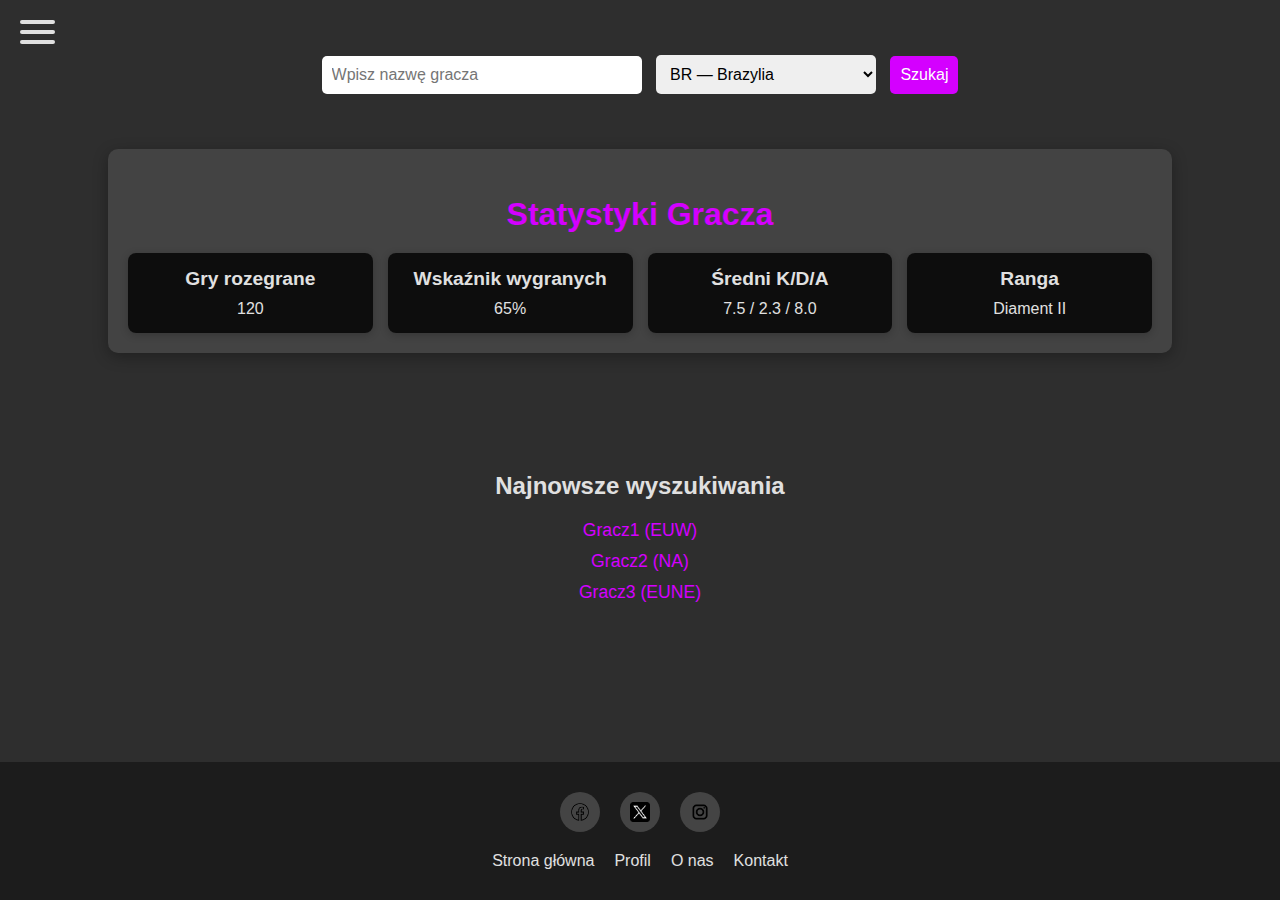
<file: index.html>
<!DOCTYPE html>
<html lang="pl">
<head>
    <meta charset="UTF-8">
    <meta name="viewport" content="width=device-width, initial-scale=1.0">
    <title>Główna</title>
    <link rel="stylesheet" href="cssindex.css">
</head>
<body>
    <div class="kontener-menu">
        <div class="hamburger">
            <span></span>
            <span></span>
            <span></span>
        </div>
        <nav class="menu">
            <ul>
                <li><a href="index.html">Główna</a></li>
                <li><a href="profil.html">Profil</a></li>
                <li><a href="about.html">O nas</a></li>
                <li><a href="contact.html">Kontakt</a></li>
                <li><a href="faq.html">FAQ</a></li>
                <li><a href="galeria.html">Galeria</a></li>
                <li><a href="tekst.html">O grze</a></li>
                <li><a href="tournament.html">Turnieje</a></li>
                <li><a href="login.html">Wyloguj</a></li>
            </ul>
        </nav>
    </div>

    <div class="kontener-wyszukiwania">
        <input type="text" placeholder="Wpisz nazwę gracza" id="nazwa-gracza">
        <select id="serwer">
            <option value="BR">BR — Brazylia</option>
            <option value="EUNE">EUNE — Europa Północno-Wschodnia</option>
            <option value="EUW">EUW — Europa Zachodnia</option>
            <option value="LAN">LAN — Ameryka Łacińska Północna</option>
            <option value="LAS">LAS — Ameryka Łacińska Południowa</option>
            <option value="NA">NA — Ameryka Północna</option>
            <option value="OCE">OCE — Oceania</option>
            <option value="RU">RU — Rosja</option>
        </select>
        <button onclick="wyszukajGracza()">Szukaj</button>
    </div>

    <div class="sekcja-stats">
        <h2>Statystyki Gracza</h2>
        <div class="siato-stats">
            <div class="przedmiot-statystyki">
                <h3>Gry rozegrane</h3>
                <p>120</p>
            </div>
            <div class="przedmiot-statystyki">
                <h3>Wskaźnik wygranych</h3>
                <p>65%</p>
            </div>
            <div class="przedmiot-statystyki">
                <h3>Średni K/D/A</h3>
                <p>7.5 / 2.3 / 8.0</p>
            </div>
            <div class="przedmiot-statystyki">
                <h3>Ranga</h3>
                <p>Diament II</p>
            </div>
        </div>
    </div>

    <div class="najnowsze-wyszukiwania">
        <h2>Najnowsze wyszukiwania</h2>
        <ul>
            <li><a href="#">Gracz1 (EUW)</a></li>
            <li><a href="#">Gracz2 (NA)</a></li>
            <li><a href="#">Gracz3 (EUNE)</a></li>
        </ul>
    </div>

    <!-- Animated Footer -->
    <footer class="stopka">
        <div class="social-media">
            <a href="#" class="social-link"><img src="fc.png" alt="Facebook"></a>
            <a href="#" class="social-link"><img src="x.png" alt="Twitter"></a>
            <a href="#" class="social-link"><img src="ig.png" alt="Instagram"></a>
        </div>
        <div class="sitemap">
            <ul>
                <li><a href="index.html">Strona główna</a></li>
                <li><a href="profil.html">Profil</a></li>
                <li><a href="about.html">O nas</a></li>
                <li><a href="contact.html">Kontakt</a></li>
            </ul>
        </div>
    </footer>

    <script>
      const hamburger = document.querySelector('.hamburger');
      const menu = document.querySelector('.menu');

      hamburger.addEventListener('click', () => {
      hamburger.classList.toggle('otwarte'); 
      menu.classList.toggle('otwarte'); 
});
    </script>
</body>
</html>
</file>
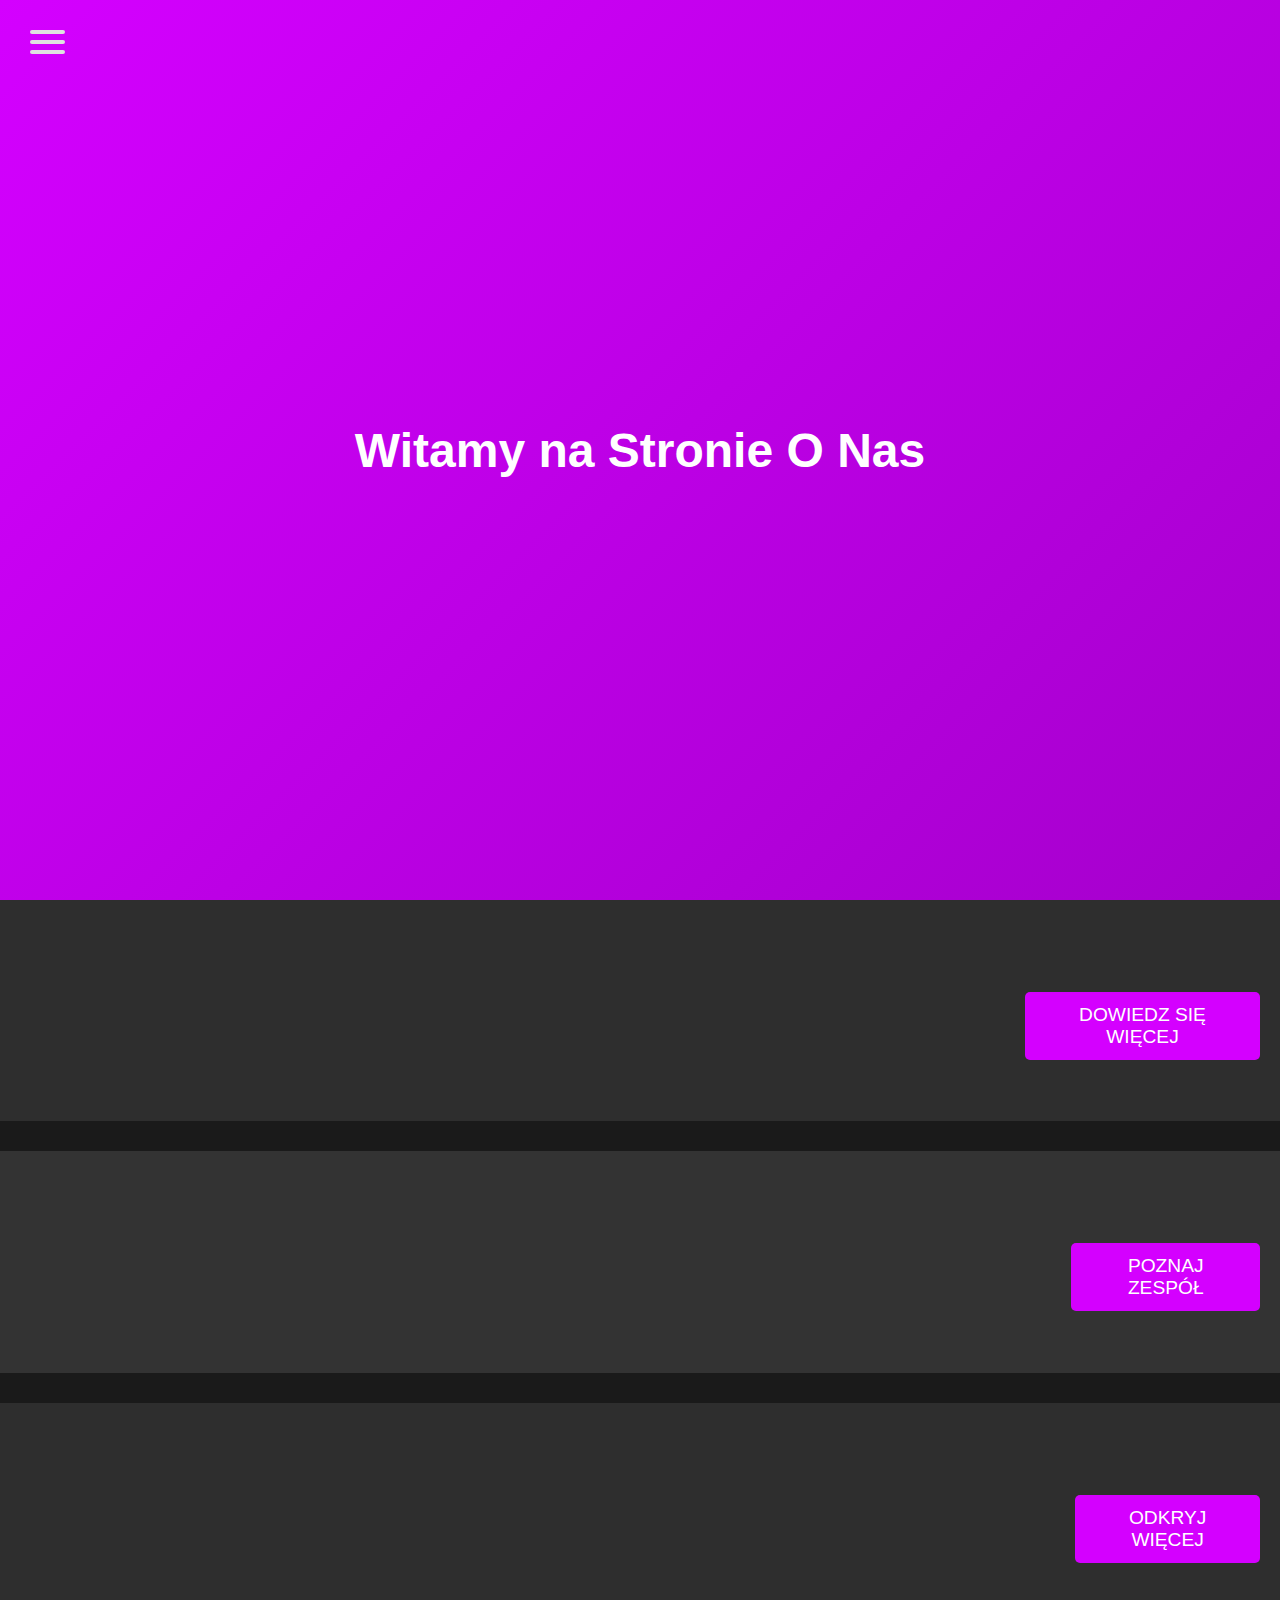
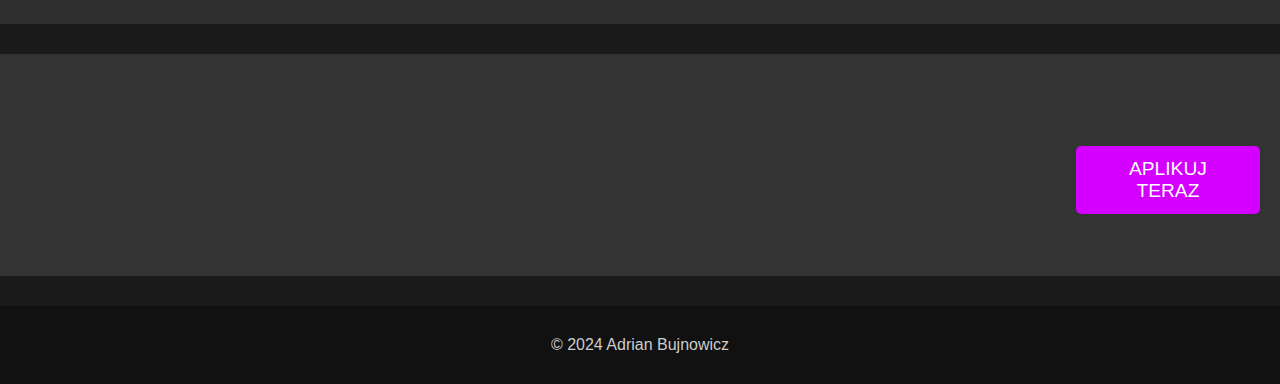
<file: about.html>
<!DOCTYPE html>
<html lang="pl">
<head>
    <meta charset="UTF-8">
    <meta name="viewport" content="width=device-width, initial-scale=1.0">
    <title>O Nas</title>
    <link rel="stylesheet" href="cssabout.css">
</head>
<body>

    <div class="hamburger">
        <span></span>
        <span></span>
        <span></span>
    </div>
    <nav class="menu">
        <ul>
            <li><a href="index.html">Główna</a></li>
            <li><a href="profil.html">Profil</a></li>
            <li><a href="about.html">O nas</a></li>
            <li><a href="contact.html">Kontakt</a></li>
            <li><a href="faq.html">FAQ</a></li>
            <li><a href="galeria.html">Galeria</a></li>
            <li><a href="tekst.html">O grze</a></li>
            <li><a href="tournament.html">Turnieje</a></li>
            <li><a href="login.html">Wyloguj</a></li>
        </ul>
    </nav>

    <section class="bohater">
        <h1>Witamy na Stronie O Nas</h1>
    </section>

    <section class="sekcja">
        <h2>Nasza Misja</h2>
        <p>Staramy się wprowadzać innowacyjne i ekscytujące rozwiązania dla naszych użytkowników, zapewniając każdemu doświadczenie pełne płynności i zaangażowania.</p>
        <a href="#" class="przycisk">Dowiedz się więcej</a>
    </section>

    <section class="sekcja">
        <h2>Nasza Drużyna</h2>
        <p>Nasza drużyna składa się z pasjonatów, którzy wnosi różnorodne umiejętności i kreatywność, aby osiągnąć wspólne cele.</p>
        <a href="#" class="przycisk">Poznaj Zespół</a>
    </section>

    <section class="sekcja">
        <h2>Nasze Wartości</h2>
        <p>Cenimy uczciwość, innowacyjność i doskonałość. Te zasady kierują wszystkim, co robimy – od produktów, które tworzymy, po relacje, które budujemy.</p>
        <a href="#" class="przycisk">Odkryj Więcej</a>
    </section>

    <section class="sekcja">
        <h2>Dołącz Do Nas</h2>
        <p>Zawsze szukamy utalentowanych i zmotywowanych osób, które dołączą do naszego zespołu. Jeśli jesteś gotów, aby wprowadzić zmiany, chcemy Cię poznać!</p>
        <a href="#" class="przycisk">Aplikuj Teraz</a>
    </section>

    <footer>
        <p>&copy; 2024 Adrian Bujnowicz</p>
    </footer>

    <script>
        const hamburger = document.querySelector('.hamburger');
        const menu = document.querySelector('.menu');

        hamburger.addEventListener('click', () => {
            hamburger.classList.toggle('otwarte');
            menu.classList.toggle('otwarte');
        });

        const ukryteElementy = document.querySelectorAll('.ukryte');

        function sprawdzWidoczność() {
            ukryteElementy.forEach(element => {
                const rect = element.getBoundingClientRect();
                if (rect.top <= window.innerHeight && rect.bottom >= 0) {
                    element.classList.add('widoczne');
                }
            });
        }

        window.addEventListener('scroll', sprawdzWidoczność);
        window.addEventListener('load', sprawdzWidoczność);
    </script>
</body>
</html>
</file>
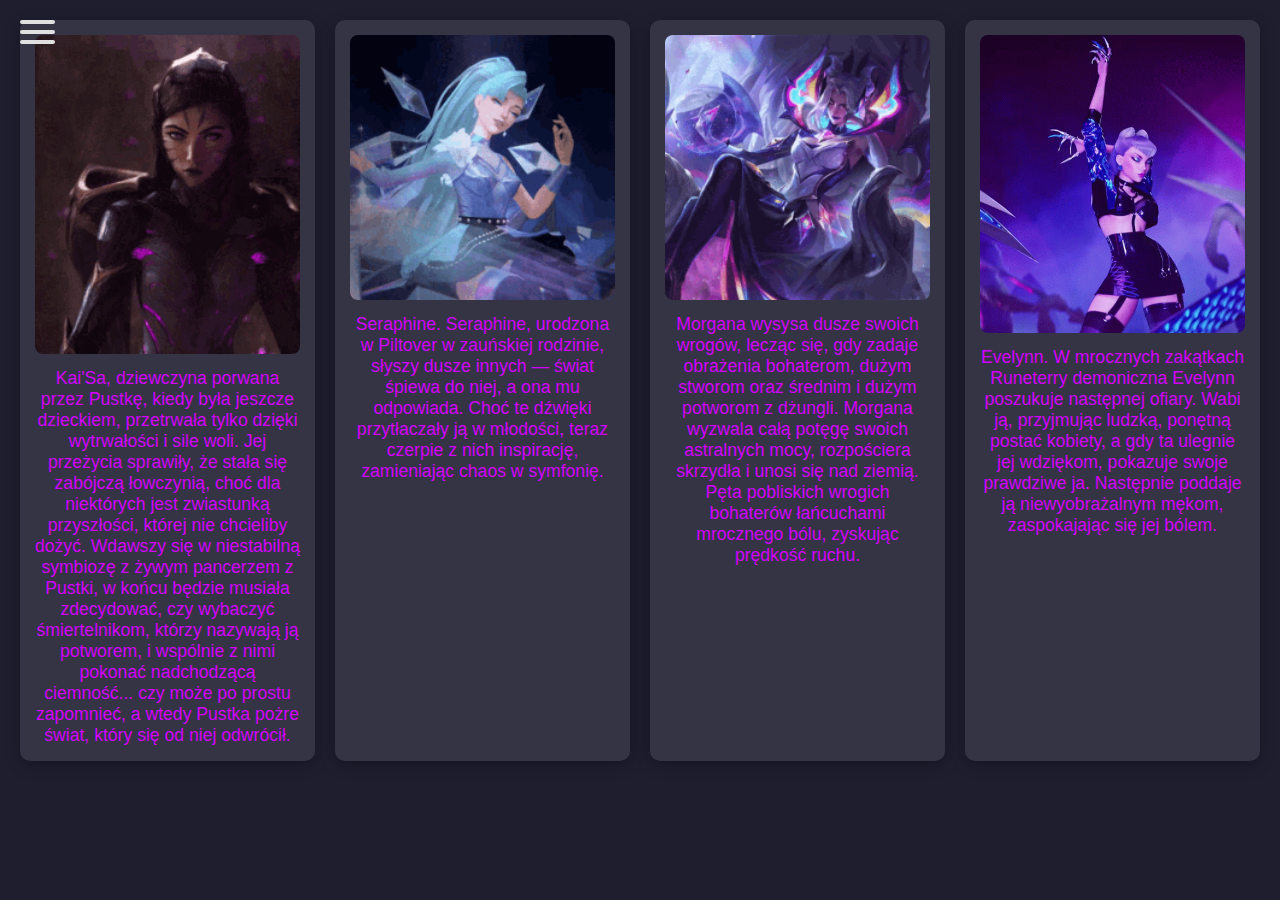
<file: galeria.html>
<!DOCTYPE html>
<html lang="pl">
<head>
    <meta charset="UTF-8">
    <meta name="viewport" content="width=device-width, initial-scale=1.0">
    <title>Galeria</title>
    <style>
        body {
            margin: 0;
            font-family: 'Arial', sans-serif;
            background-color: #1e1e2f;
            color: #e0e0e0;
            overflow-x: hidden;
        }

        .kontener-menu {
            position: absolute;
            top: 20px;
            left: 20px;
            z-index: 200;
        }

        .hamburger {
            cursor: pointer;
            display: flex;
            flex-direction: column;
            gap: 6px;
            transition: transform 0.3s ease;
        }

        .hamburger span {
            width: 35px;
            height: 4px;
            background: #e0e0e0;
            border-radius: 2px;
            transition: all 0.3s ease;
        }

        .menu {
            position: absolute;
            top: 60px;
            left: 0;
            background: rgba(0, 0, 0, 0.9);
            backdrop-filter: blur(8px);
            box-shadow: 0 4px 10px rgba(0, 0, 0, 0.5);
            border-radius: 8px;
            display: none;
            flex-direction: column;
            padding: 20px;
            transform: translateX(-100%);
            transition: transform 0.3s ease;
        }

        .menu.otwarte {
            transform: translateX(0);
            display: flex;
        }

        .menu ul {
            list-style: none;
            padding: 0;
            margin: 0;
        }

        .menu ul li {
            margin: 10px 0;
        }

        .menu ul li a {
            text-decoration: none;
            color: #b0b0b0;
            font-size: 1.2rem;
            font-weight: bold;
            text-transform: uppercase;
            letter-spacing: 2px;
            padding: 8px 10px;
            border-radius: 5px;
            transition: all 0.3s ease;
        }

        .menu ul li a:hover {
            background-color: #d400ff;
            color: white;
        }

        .hamburger.otwarte {
            transform: rotate(90deg);
        }

        .hamburger.otwarte span:nth-child(1) {
            transform: translateY(10px) rotate(45deg);
        }

        .hamburger.otwarte span:nth-child(2) {
            opacity: 0;
        }

        .hamburger.otwarte span:nth-child(3) {
            transform: translateY(-10px) rotate(-45deg);
        }

        .gallery {
            display: grid;
            grid-template-columns: repeat(auto-fit, minmax(250px, 1fr));
            gap: 20px;
            padding: 20px;
            animation: fadeIn 1.5s ease;
        }

        .gallery-item {
            background: rgba(255, 255, 255, 0.1);
            padding: 15px;
            border-radius: 10px;
            box-shadow: 0 4px 15px rgba(0, 0, 0, 0.3);
            transition: transform 0.3s ease, box-shadow 0.3s ease;
            position: relative;
        }

        .gallery-item:hover {
            transform: translateY(-10px);
            box-shadow: 0 8px 20px rgba(0, 0, 0, 0.5);
        }

        .gallery-item img {
            width: 100%;
            height: auto;
            border-radius: 8px;
        }

        .gallery-item .description {
            margin-top: 10px;
            text-align: center;
            color: #d400ff;
            font-size: 1.1rem;
        }

        @keyframes fadeIn {
            from {
                opacity: 0;
            }
            to {
                opacity: 1;
            }
        }
    </style>
</head>
<body>
    <div class="kontener-menu">
        <div class="hamburger">
            <span></span>
            <span></span>
            <span></span>
        </div>
        <nav class="menu">
            <ul>
                <li><a href="index.html">Główna</a></li>
                <li><a href="profil.html">Profil</a></li>
                <li><a href="about.html">O nas</a></li>
                <li><a href="contact.html">Kontakt</a></li>
                <li><a href="faq.html">FAQ</a></li>
                <li><a href="galeria.html">Galeria</a></li>
                <li><a href="tekst.html">O grze</a></li>
                <li><a href="tournament.html">Turnieje</a></li>
                <li><a href="login.html">Wyloguj</a></li>
            </ul>
        </nav>
    </div>

    <div class="gallery">
        <div class="gallery-item">
            <img src="kaisa.gif" alt="Opis zdjęcia 1">
            <div class="description">Kai'Sa, dziewczyna porwana przez Pustkę, kiedy była jeszcze dzieckiem, przetrwała tylko dzięki wytrwałości i sile woli. Jej przeżycia sprawiły, że stała się zabójczą łowczynią, choć dla niektórych jest zwiastunką przyszłości, której nie chcieliby dożyć. Wdawszy się w niestabilną symbiozę z żywym pancerzem z Pustki, w końcu będzie musiała zdecydować, czy wybaczyć śmiertelnikom, którzy nazywają ją potworem, i wspólnie z nimi pokonać nadchodzącą ciemność... czy może po prostu zapomnieć, a wtedy Pustka pożre świat, który się od niej odwrócił.</div>
        </div>
        <div class="gallery-item">
            <img src="seraphine.gif" alt="Opis zdjęcia 2">
            <div class="description">Seraphine. Seraphine, urodzona w Piltover w zauńskiej rodzinie, słyszy dusze innych — świat śpiewa do niej, a ona mu odpowiada. Choć te dźwięki przytłaczały ją w młodości, teraz czerpie z nich inspirację, zamieniając chaos w symfonię.</div>
        </div>
        <div class="gallery-item">
            <img src="morgana.gif" alt="Opis zdjęcia 3">
            <div class="description">Morgana wysysa dusze swoich wrogów, lecząc się, gdy zadaje obrażenia bohaterom, dużym stworom oraz średnim i dużym potworom z dżungli. Morgana wyzwala całą potęgę swoich astralnych mocy, rozpościera skrzydła i unosi się nad ziemią. Pęta pobliskich wrogich bohaterów łańcuchami mrocznego bólu, zyskując prędkość ruchu.</div>
        </div>
        <div class="gallery-item">
            <img src="evelyn.gif" alt="Opis zdjęcia 4">
            <div class="description">Evelynn. W mrocznych zakątkach Runeterry demoniczna Evelynn poszukuje następnej ofiary. Wabi ją, przyjmując ludzką, ponętną postać kobiety, a gdy ta ulegnie jej wdziękom, pokazuje swoje prawdziwe ja. Następnie poddaje ją niewyobrażalnym mękom, zaspokajając się jej bólem.</div>
        </div>
    </div>

    <script>
        const hamburger = document.querySelector('.hamburger');
        const menu = document.querySelector('.menu');

        hamburger.addEventListener('click', () => {
            hamburger.classList.toggle('otwarte');
            menu.classList.toggle('otwarte');
        });
    </script>
</body>
</html>
</file>
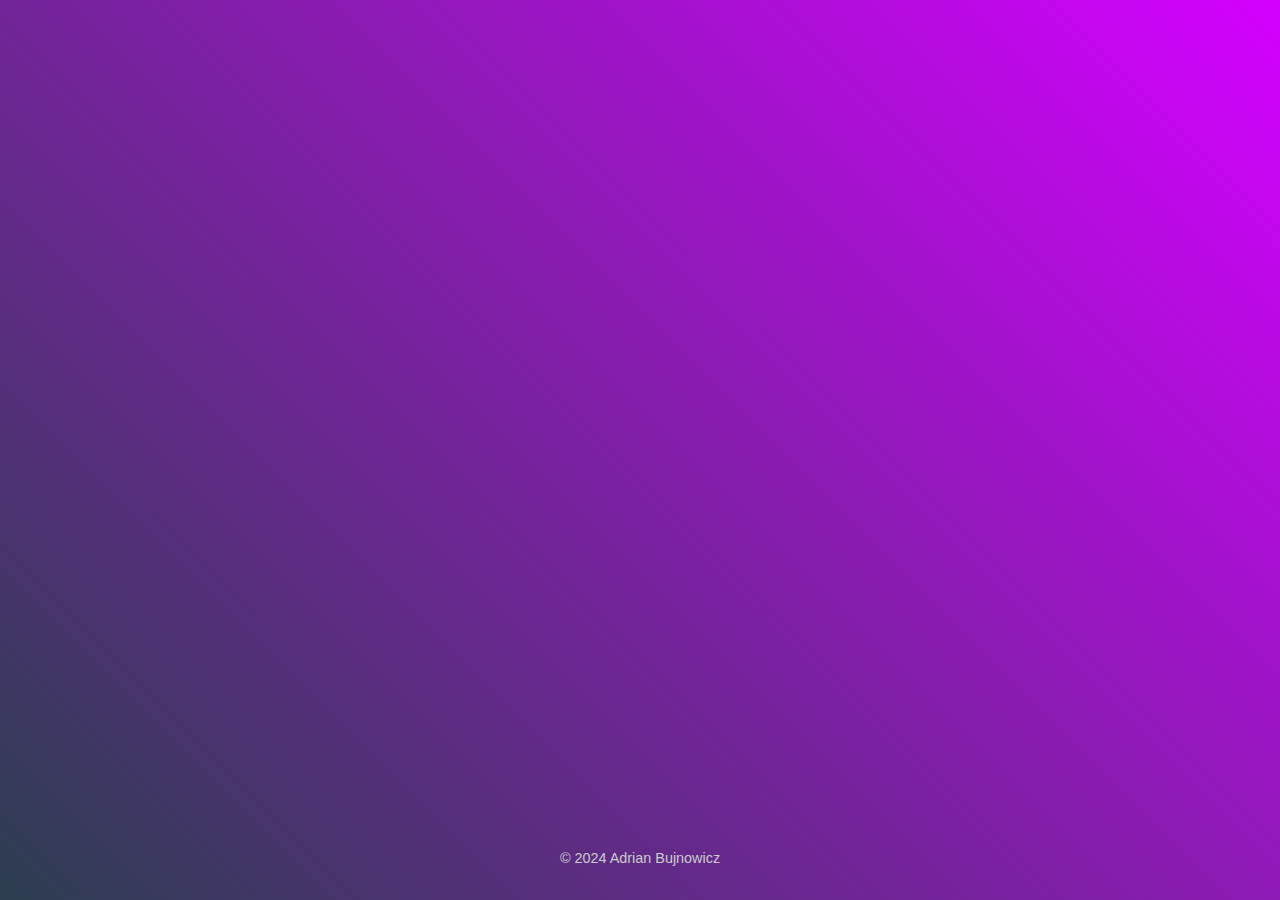
<file: login.html>
<!DOCTYPE html>
<html lang="pl">
<head>
    <meta charset="UTF-8">
    <meta name="viewport" content="width=device-width, initial-scale=1.0">
    <title>Logowanie</title>
    <link rel="stylesheet" href="csslogin.css">
</head>
<body>

    <div class="kontener-logowania">
        <h2 id="tytuł-formularza">Logowanie</h2>

        
        <div class="pole-formularza" style="animation-delay: 0.2s;">
            <input type="text" class="pole-wejściowe" placeholder="Nazwa użytkownika" id="nazwa-uzytkownika">
        </div>

        <div class="pole-formularza" style="animation-delay: 0.4s;">
            <input type="password" class="pole-wejściowe" placeholder="Hasło" id="hasło">
        </div>

        <div class="pole-formularza" style="animation-delay: 0.6s;">
            <a href="index.html"><button class="przycisk-submit">Logowanie</button></a>
        </div>

        <div class="zapomniane-hasło">
            <a href="#">Zapomniane hasło?</a>
        </div>

        
        <div class="kontener-przełączania">
            <div class="link-rejestracji">
                <a href="register.html">Nie masz konta? Zarejestruj się</a>
            </div>
            <div class="link-rejestracji">
                <a href="#">Masz konto? Zaloguj się</a>
            </div>
        </div>
    </div>

    <footer>
        <p>&copy; 2024 Adrian Bujnowicz</p>
    </footer>


</body>
</html>
</file>
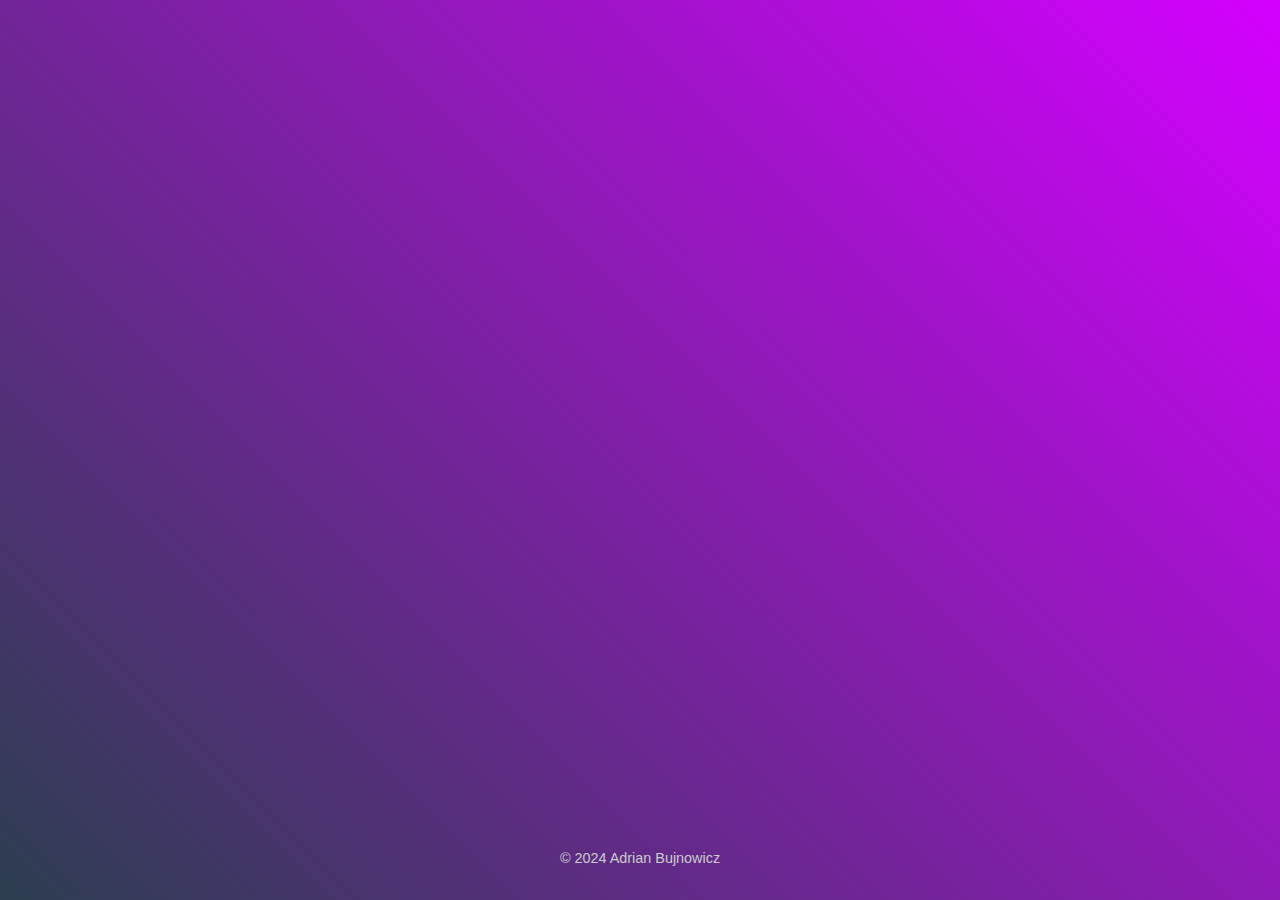
<file: register.html>
<!DOCTYPE html>
<html lang="pl">
<head>
    <meta charset="UTF-8">
    <meta name="viewport" content="width=device-width, initial-scale=1.0">
    <title>Rejestracja</title>
    <link rel="stylesheet" href="cssregister.css">
</head>
<body>

    <div class="registration-container">
        <h2>Rejestracja</h2>

        
        <div class="form-field" style="animation-delay: 0.2s;">
            <input type="text" class="input-field" placeholder="Nazwa użytkownika" id="nazwaUzytkownika">
        </div>

        <div class="form-field" style="animation-delay: 0.4s;">
            <input type="email" class="input-field" placeholder="E-mail" id="emailUzytkownika">
        </div>

        <div class="form-field" style="animation-delay: 0.6s;">
            <input type="password" class="input-field" placeholder="Hasło" id="hasloUzytkownika">
        </div>

        <div class="form-field" style="animation-delay: 0.8s;">
            <input type="password" class="input-field" placeholder="Potwierdź hasło" id="potwierdzenieHasla">
        </div>

        <div class="form-field" style="animation-delay: 1s;">
            <a href="index.html"><button class="submit-btn">Zarejestruj się</button></a>
        </div>

        <div class="login-link">
            <a href="login.html">Masz już konto? Zaloguj się</a>
        </div>
    </div>

    <footer>
        <p>&copy; 2024 Adrian Bujnowicz</p>
    </footer>

</body>
</html>
</file>
<file: cssindex.css>
body {
  margin: 0;
  font-family: 'Arial', sans-serif;
  background-color: #2e2e2e;
  color: #e0e0e0;
  overflow-x: hidden;
  display: flex;
  flex-direction: column;
  min-height: 100vh; /* Ensures the body takes at least the full height of the viewport */
}

.kontener-menu {
  position: absolute;
  top: 20px;
  left: 20px;
  z-index: 200;
}

.hamburger {
  cursor: pointer;
  display: flex;
  flex-direction: column;
  gap: 6px;
  transition: transform 0.3s ease;
}

.hamburger span {
  width: 35px;
  height: 4px;
  background: #e0e0e0;
  border-radius: 2px;
  transition: all 0.3s ease;
}

.menu {
  position: absolute;
  top: 60px;
  left: 0;
  background: rgba(0, 0, 0, 0.9);
  backdrop-filter: blur(8px);
  box-shadow: 0 4px 10px rgba(0, 0, 0, 0.5);
  border-radius: 8px;
  display: none;
  flex-direction: column;
  padding: 20px;
  transform: translateX(-100%);
  transition: transform 0.3s ease;
}

.menu.otwarte {
  transform: translateX(0);
  display: flex;
}

.menu ul {
  list-style: none;
  padding: 0;
  margin: 0;
}

.menu ul li {
  margin: 10px 0;
}

.menu ul li a {
  text-decoration: none;
  color: #b0b0b0;
  font-size: 1.2rem;
  font-weight: bold;
  text-transform: uppercase;
  letter-spacing: 2px;
  padding: 8px 10px;
  border-radius: 5px;
  transition: all 0.3s ease;
}

.menu ul li a:hover {
  background-color: #d400ff;
  color: white;
}

.hamburger.otwarte {
  transform: rotate(90deg);
}

.hamburger.otwarte span:nth-child(1) {
  transform: translateY(10px) rotate(45deg);
}

.hamburger.otwarte span:nth-child(2) {
  opacity: 0;
}

.hamburger.otwarte span:nth-child(3) {
  transform: translateY(-10px) rotate(-45deg);
}

.kontener-wyszukiwania {
  margin-top: 50px;
  text-align: center;
}

.kontener-wyszukiwania input, .kontener-wyszukiwania select, .kontener-wyszukiwania button {
  padding: 10px;
  margin: 5px;
  border: none;
  border-radius: 5px;
  font-size: 1rem;
}

.kontener-wyszukiwania input {
  width: 300px;
}

.kontener-wyszukiwania select {
  width: 220px;
}

.kontener-wyszukiwania button {
  background-color: #d400ff;
  color: #fff;
  cursor: pointer;
  transition: background-color 0.3s ease;
}

.kontener-wyszukiwania button:hover {
  background-color: #a500cc;
}

.sekcja-stats {
  margin: 50px auto;
  width: 80%;
  background: rgba(255, 255, 255, 0.1);
  padding: 20px;
  border-radius: 10px;
  box-shadow: 0 4px 15px rgba(0, 0, 0, 0.3);
  text-align: center;
}

.sekcja-stats h2 {
  font-size: 2rem;
  margin-bottom: 20px;
  color: #d400ff;
}

.siato-stats {
  display: grid;
  grid-template-columns: repeat(auto-fit, minmax(150px, 1fr));
  gap: 15px;
}

.przedmiot-statystyki {
  background: rgba(0, 0, 0, 0.8);
  padding: 15px;
  border-radius: 8px;
  box-shadow: 0 2px 8px rgba(0, 0, 0, 0.2);
  transition: transform 0.3s ease;
}

.przedmiot-statystyki:hover {
  transform: translateY(-10px);
  box-shadow: 0 4px 20px rgba(0, 0, 0, 0.4);
}

.przedmiot-statystyki h3 {
  margin: 0;
  font-size: 1.2rem;
}

.przedmiot-statystyki p {
  font-size: 1rem;
  margin: 10px 0 0;
}

.najnowsze-wyszukiwania {
  margin: 50px auto;
  width: 80%;
  text-align: center;
}

.najnowsze-wyszukiwania ul {
  list-style: none;
  padding: 0;
}

.najnowsze-wyszukiwania li {
  margin: 10px 0;
  font-size: 1.1rem;
}

.najnowsze-wyszukiwania li a {
  color: #d400ff;
  text-decoration: none;
  transition: color 0.3s ease;
}

footer.stopka {
  background: #1c1c1c;
  color: #e0e0e0;
  padding: 30px;
  text-align: center;
  position: relative;
  animation: fadeIn 1s ease-in-out;
  margin-top: auto; /* This pushes the footer to the bottom */
}

footer.stopka .social-media {
  display: flex;
  justify-content: center;
  gap: 20px;
  margin-bottom: 20px;
}

footer.stopka .social-media .social-link {
  width: 40px;
  height: 40px;
  background-color: #444;
  display: flex;
  align-items: center;
  justify-content: center;
  border-radius: 50%;
  transition: background-color 0.3s ease;
}

footer.stopka .social-media .social-link:hover {
  background-color: #d400ff;
}

footer.stopka .social-media .social-link img {
  width: 20px;
  height: 20px;
}

footer.stopka .sitemap ul {
  list-style: none;
  padding: 0;
  margin: 0;
  display: flex;
  justify-content: center;
  gap: 20px;
}

footer.stopka .sitemap li {
  font-size: 1rem;
}

footer.stopka .sitemap li a {
  text-decoration: none;
  color: #e0e0e0;
  transition: color 0.3s ease;
}

footer.stopka .sitemap li a:hover {
  color: #d400ff;
}

@keyframes fadeIn {
  from {
    opacity: 0;
  }
  to {
    opacity: 1;
  }
}

html {
  scroll-behavior: smooth;
}
</file>
<file: cssabout.css>
* {
    margin: 0;
    padding: 0;
    box-sizing: border-box;
}

body {
    font-family: 'Arial', sans-serif;
    background-color: #1a1a1a;
    color: #fff;
    overflow-x: hidden;
    min-height: 100vh;
    display: flex;
    flex-direction: column;
    justify-content: flex-start;
}

.kontener {
    display: flex;
    flex-direction: column;
    align-items: center;
}

/* Styl hamburgera */
.hamburger {
    position: absolute;
    top: 30px;
    left: 30px;
    cursor: pointer;
    z-index: 100;
    display: flex;
    flex-direction: column;
    gap: 6px;
    transition: transform 0.3s ease;
}

.hamburger span {
    width: 35px;
    height: 4px;
    background: #e0e0e0;
    border-radius: 2px;
    transition: all 0.3s ease;
}

/* Menu nawigacyjne */
.menu {
    position: absolute;
    top: 70px;
    left: 0;
    width: 100%;
    background: rgba(0, 0, 0, 0.9);
    backdrop-filter: blur(8px);
    box-shadow: 0 4px 10px rgba(0, 0, 0, 0.5);
    border-radius: 8px;
    display: none;
    flex-direction: column;
    padding: 20px;
    transform: translateX(-100%);
    transition: transform 0.3s ease;
}

.menu.otwarte {
    transform: translateX(0);
    display: flex;
}

.menu ul {
    list-style: none;
    padding: 0;
    margin: 0;
}

.menu ul li {
    margin: 10px 0;
}

.menu ul li a {
    text-decoration: none;
    color: #b0b0b0;
    font-size: 1.2rem;
    font-weight: bold;
    text-transform: uppercase;
    letter-spacing: 2px;
    transition: color 0.3s ease;
}

.menu ul li a:hover {
    color: #fff;
    background-color: #d400ff;
}

.hamburger.otwarte {
    transform: rotate(90deg);
}

.hamburger.otwarte span:nth-child(1) {
    transform: translateY(10px) rotate(45deg);
}

.hamburger.otwarte span:nth-child(2) {
    opacity: 0;
}

.hamburger.otwarte span:nth-child(3) {
    transform: translateY(-10px) rotate(-45deg);
}

/* Sekcja bohatera */
.bohater {
    height: 100vh;
    background: linear-gradient(135deg, #d400ff, #a500cc);
    color: white;
    display: flex;
    justify-content: center;
    align-items: center;
    text-align: center;
    animation: pojawienie 2s ease-in-out;
}

.bohater h1 {
    font-size: 3rem;
    margin: 0;
    animation: przesunWgore 1s ease-out;
}

/* Sekcje */
.sekcja {
    width: 100%;
    padding: 60px 20px;
    background-color: #2e2e2e;
    margin-bottom: 30px;
    position: relative;
    display: flex;
    justify-content: center;
    align-items: center;
    text-align: center;
}

.sekcja:nth-child(odd) {
    background-color: #333333;
}

.sekcja h2 {
    font-size: 2.5rem;
    color: #d400ff;
    opacity: 0;
    transform: translateY(50px);
    animation: pojawienieWgore 1s forwards;
}

.sekcja p {
    font-size: 1.2rem;
    color: #ccc;
    margin: 20px auto;
    max-width: 800px;
    line-height: 1.6;
    opacity: 0;
    transform: translateY(20px);
    animation: pojawienieWgore 1.5s forwards 0.5s;
}

.przycisk {
    display: inline-block;
    background-color: #d400ff;
    color: white;
    padding: 12px 25px;
    font-size: 1.2rem;
    text-transform: uppercase;
    text-decoration: none;
    border-radius: 5px;
    transition: background-color 0.3s ease;
    margin-top: 30px;
}

.przycisk:hover {
    background-color: #a500cc;
}


@keyframes pojawienie {
    0% {
        opacity: 0;
    }
    100% {
        opacity: 1;
    }
}

@keyframes przesunWgore {
    0% {
        transform: translateY(50px);
        opacity: 0;
    }
    100% {
        transform: translateY(0);
        opacity: 1;
    }
}

@keyframes pojawienieWgore {
    0% {
        opacity: 0;
        transform: translateY(50px);
    }
    100% {
        opacity: 1;
        transform: translateY(0);
    }
}


.ukryte {
    opacity: 0;
    transform: translateY(100px);
    transition: opacity 1s ease-out, transform 1s ease-out;
}

.ukryte.widoczne {
    opacity: 1;
    transform: translateY(0);
}

footer {
    background-color: #111111;
    color: #ccc;
    padding: 30px 0;
    text-align: center;
}
</file>
<file: csslogin.css>
body {
            margin: 0;
            padding: 0;
            background: linear-gradient(45deg, #2c3e50, #d400ff);
            font-family: 'Arial', sans-serif;
            color: #fff;
            display: flex;
            justify-content: center;
            align-items: center;
            height: 100vh;
        }

        .kontener-logowania {
            position: relative;
            background: rgba(0, 0, 0, 0.7);
            padding: 40px;
            border-radius: 15px;
            box-shadow: 0 10px 20px rgba(0, 0, 0, 0.5);
            width: 350px;
            transform: scale(0);
            animation: skalujWg 1s forwards;
            text-align: center;
            display: flex;
            flex-direction: column;
            justify-content: center;
            align-items: center; 
        }

      
        @keyframes skalujWg {
            0% {
                transform: scale(0);
            }
            100% {
                transform: scale(1);
            }
        }

        .kontener-logowania h2 {
            margin-bottom: 30px;
            font-size: 2rem;
            color: #d400ff;
            animation: pojawienieSię 2s ease-in-out;
        }

        @keyframes pojawienieSię {
            0% {
                opacity: 0;
                transform: translateY(20px);
            }
            100% {
                opacity: 1;
                transform: translateY(0);
            }
        }

        
        .pole-wejściowe {
            width: 100%;
            max-width: 300px; 
            margin: 10px 0;
            padding: 15px;
            background: #333;
            border: 2px solid #444;
            border-radius: 8px;
            font-size: 1rem;
            color: #fff;
            outline: none;
            transition: border 0.3s ease;
        }

        .pole-wejściowe:focus {
            border: 2px solid #d400ff;
        }

       
        .przycisk-submit {
            width: 100%;
            max-width: 300px; 
            padding: 15px;
            background: #d400ff;
            border: none;
            border-radius: 8px;
            font-size: 1.2rem;
            color: white;
            cursor: pointer;
            transition: background-color 0.3s ease;
            margin-top: 20px;
        }

        .przycisk-submit:hover {
            background: #a500cc;
        }

        
        .zapomniane-hasło, .link-rejestracji {
            text-align: center;
            margin-top: 15px;
            font-size: 0.9rem;
        }

        .zapomniane-hasło a, .link-rejestracji a {
            color: #d400ff;
            text-decoration: none;
            transition: color 0.3s ease;
        }

        .zapomniane-hasło a:hover, .link-rejestracji a:hover {
            color: #fff;
        }

        
        .pole-formularza {
            position: relative;
            opacity: 0;
            animation: slideIn 0.5s ease-out forwards;
        }

        @keyframes slideIn {
            0% {
                transform: translateX(100%);
            }
            100% {
                transform: translateX(0);
                opacity: 1;
            }
        }

        footer {
            position: absolute;
            bottom: 20px;
            text-align: center;
            color: #ccc;
            font-size: 0.9rem;
        }

        
        .kontener-przełączania {
            display: flex;
            justify-content: space-between;
            margin-top: 10px;
        }
</file>
<file: cssregister.css>
body {
    margin: 0;
    padding: 0;
    background: linear-gradient(45deg, #2c3e50, #d400ff);
    font-family: 'Arial', sans-serif;
    color: #fff;
    display: flex;
    justify-content: center;
    align-items: center;
    height: 100vh;
    overflow: hidden;
}

.registration-container {
    position: relative;
    background: rgba(0, 0, 0, 0.7);
    padding: 40px;
    border-radius: 15px;
    box-shadow: 0 10px 20px rgba(0, 0, 0, 0.5);
    width: 350px;
    text-align: center;
    display: flex;
    flex-direction: column;
    justify-content: center;
    align-items: center;
    transform: scale(0);
    animation: scaleIn 1s forwards;
}

@keyframes scaleIn {
    0% {
        transform: scale(0);
    }
    100% {
        transform: scale(1);
    }
}

.registration-container h2 {
    margin-bottom: 30px;
    font-size: 2rem;
    color: #d400ff;
    animation: fadeIn 2s ease-in-out;
}

@keyframes fadeIn {
    0% {
        opacity: 0;
        transform: translateY(20px);
    }
    100% {
        opacity: 1;
        transform: translateY(0);
    }
}

.form-field {
    width: 100%;
    max-width: 300px;
    margin: 10px 0;
    position: relative;
    animation: slideIn 0.5s ease-out forwards;
}

@keyframes slideIn {
    0% {
        transform: translateX(100%);
    }
    100% {
        transform: translateX(0);
        opacity: 1;
    }
}

.input-field {
    width: 100%;
    padding: 15px;
    background: #333;
    border: 2px solid #444;
    border-radius: 8px;
    font-size: 1rem;
    color: #fff;
    outline: none;
    transition: border 0.3s ease;
}

.input-field:focus {
    border: 2px solid #d400ff;
}

.submit-btn {
    width: 100%;
    padding: 15px;
    background: #d400ff;
    border: none;
    border-radius: 8px;
    font-size: 1.2rem;
    color: white;
    cursor: pointer;
    transition: background-color 0.3s ease;
    margin-top: 20px;
}

.submit-btn:hover {
    background: #a500cc;
}

.login-link {
    margin-top: 15px;
    font-size: 0.9rem;
}

.login-link a {
    color: #d400ff;
    text-decoration: none;
    transition: color 0.3s ease;
}

.login-link a:hover {
    color: #fff;
}

footer {
    position: absolute;
    bottom: 20px;
    text-align: center;
    color: #ccc;
    font-size: 0.9rem;
}


.input-field, .submit-btn {
    max-width: 300px;
    width: 100%;
    border-radius: 8px;
    margin: 10px 0;
    padding: 15px;
    font-size: 1rem;
}

.input-field, .submit-btn, .login-link {
    transition: all 0.3s ease;
}


.input-field:focus, .submit-btn:hover {
    transform: scale(1.05);
}
</file>
